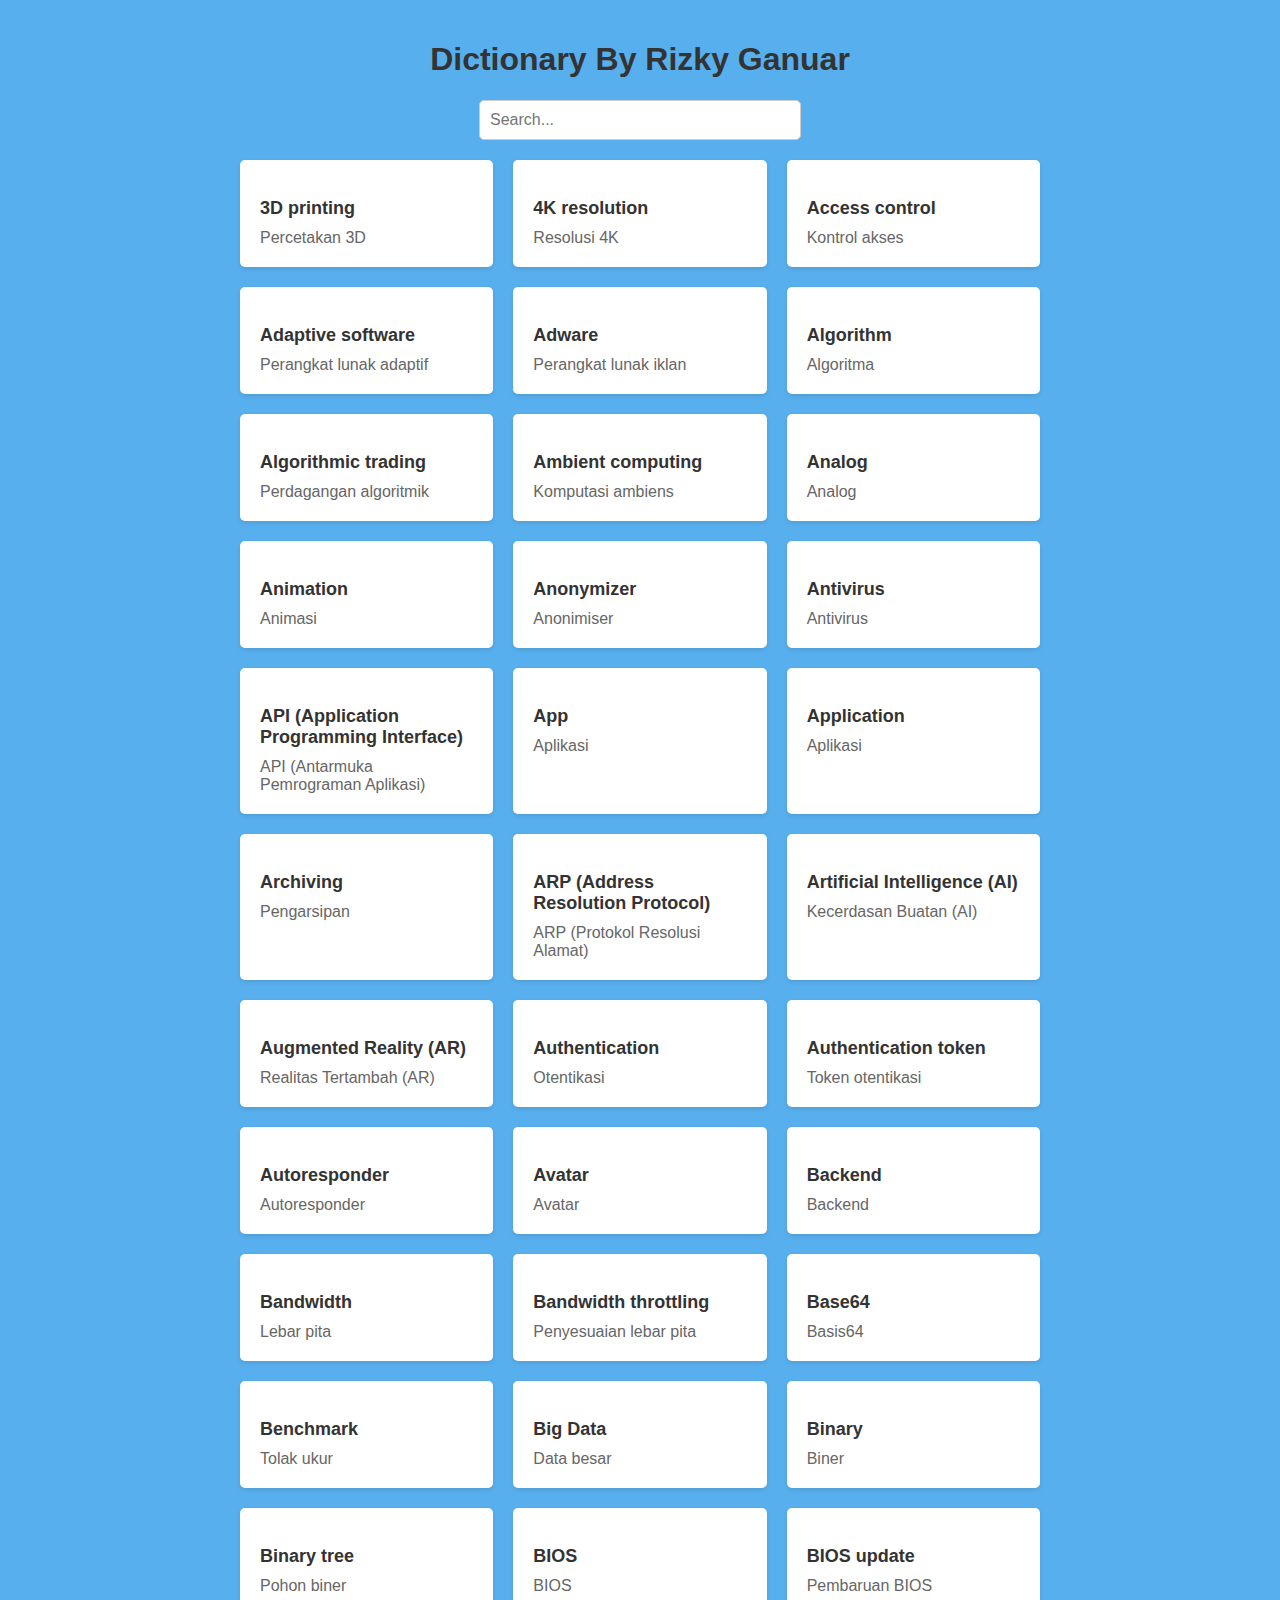
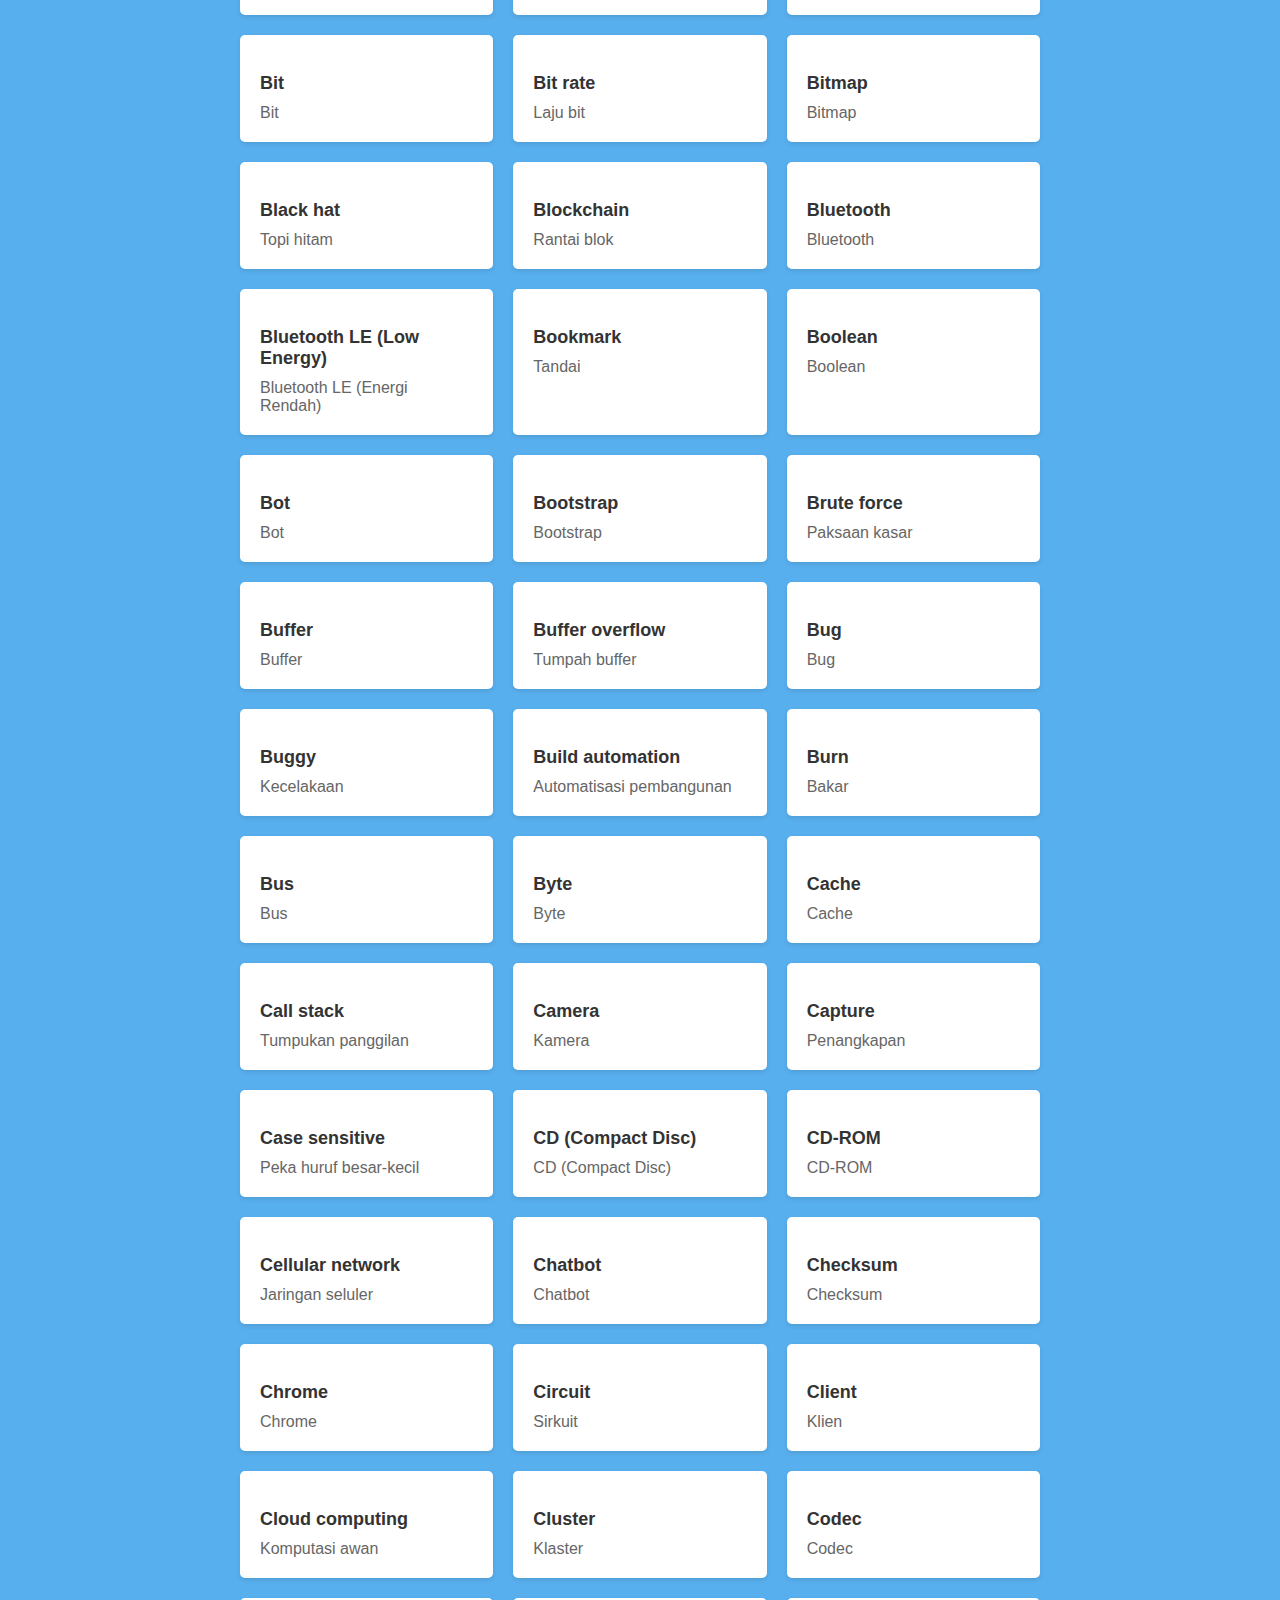
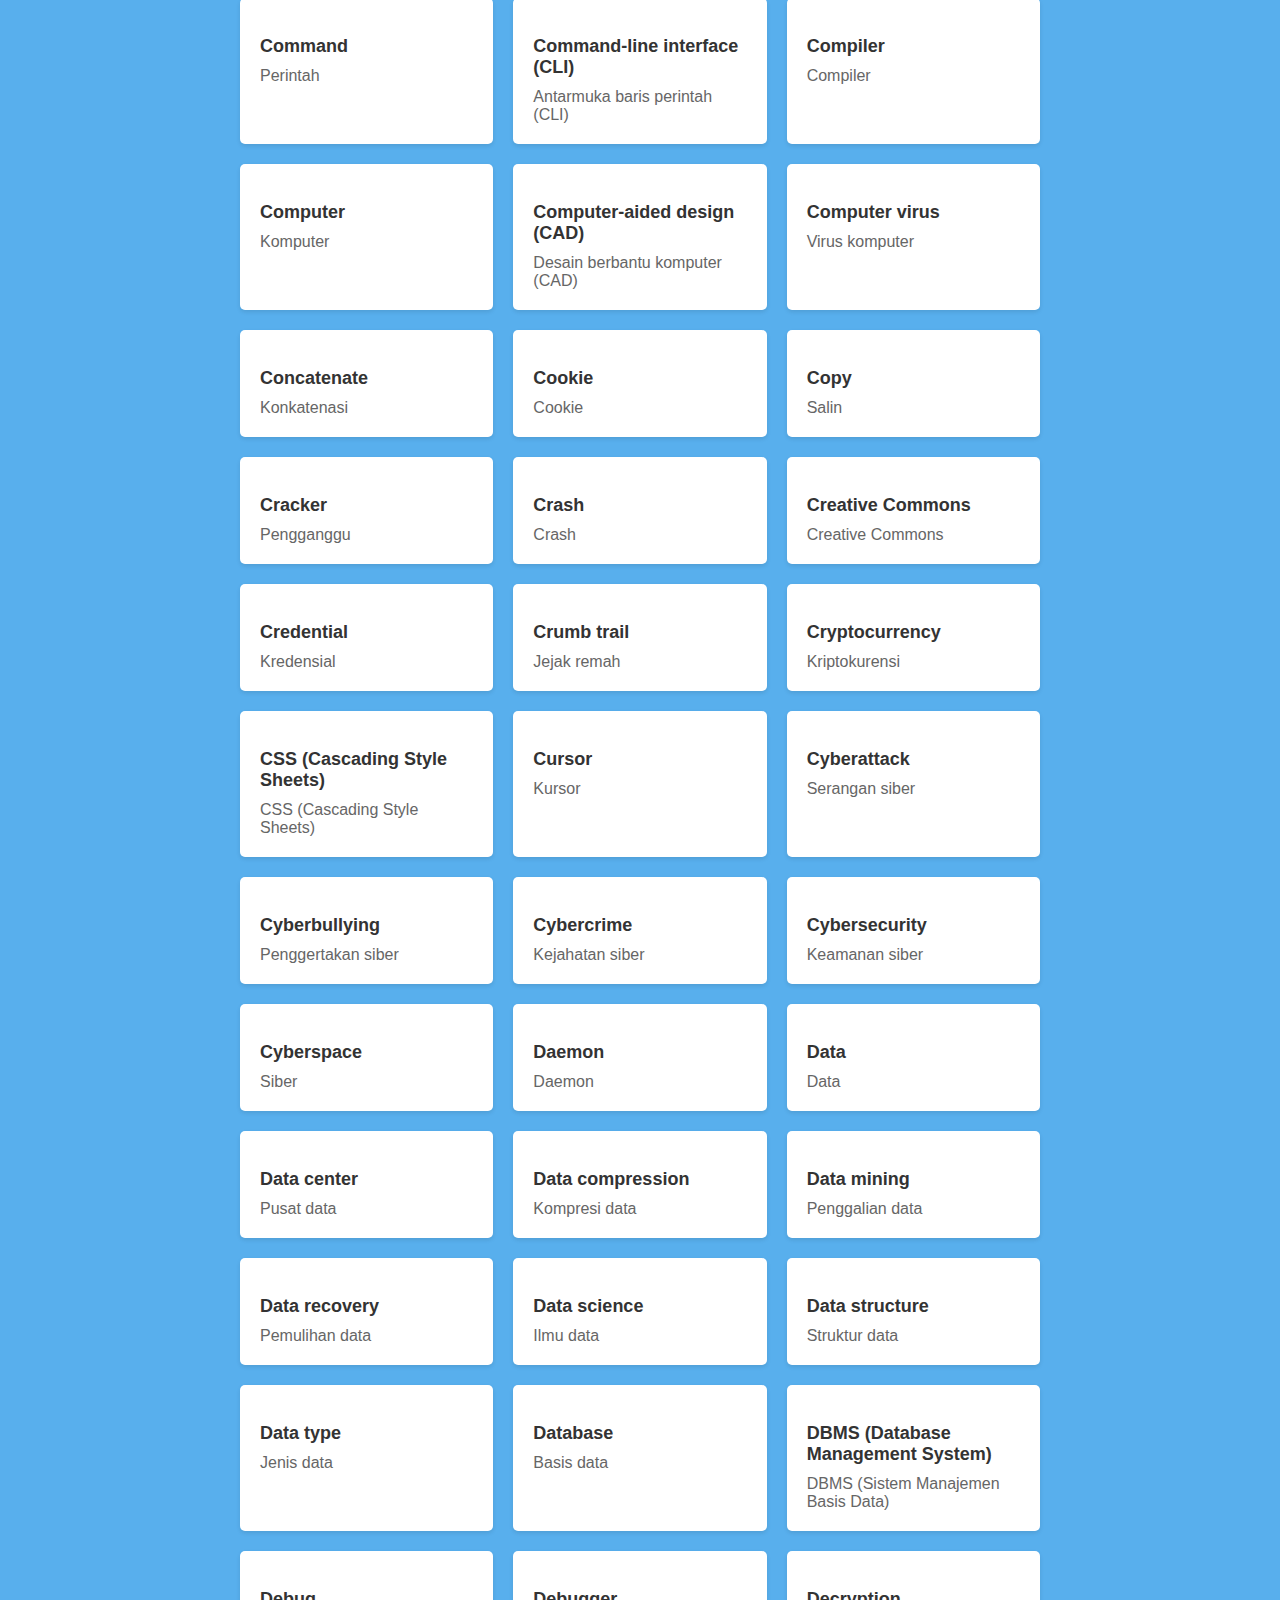
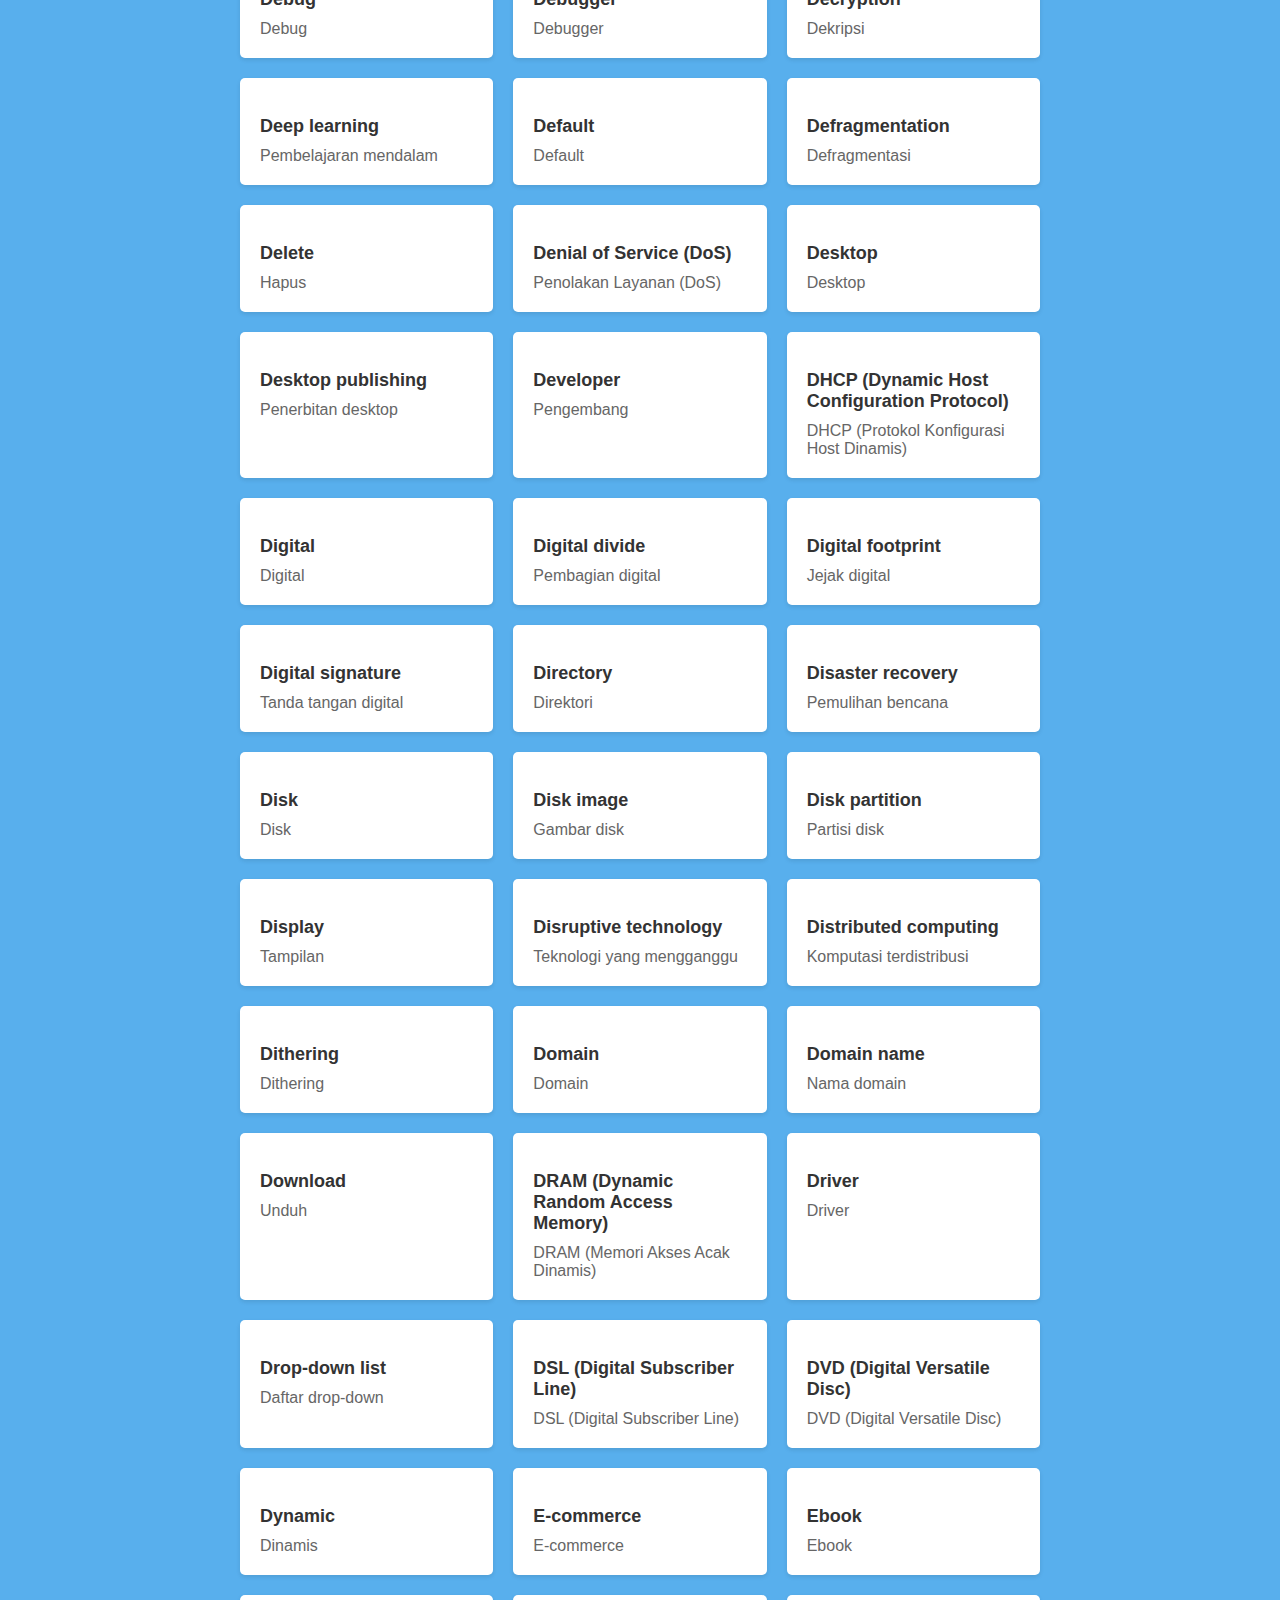
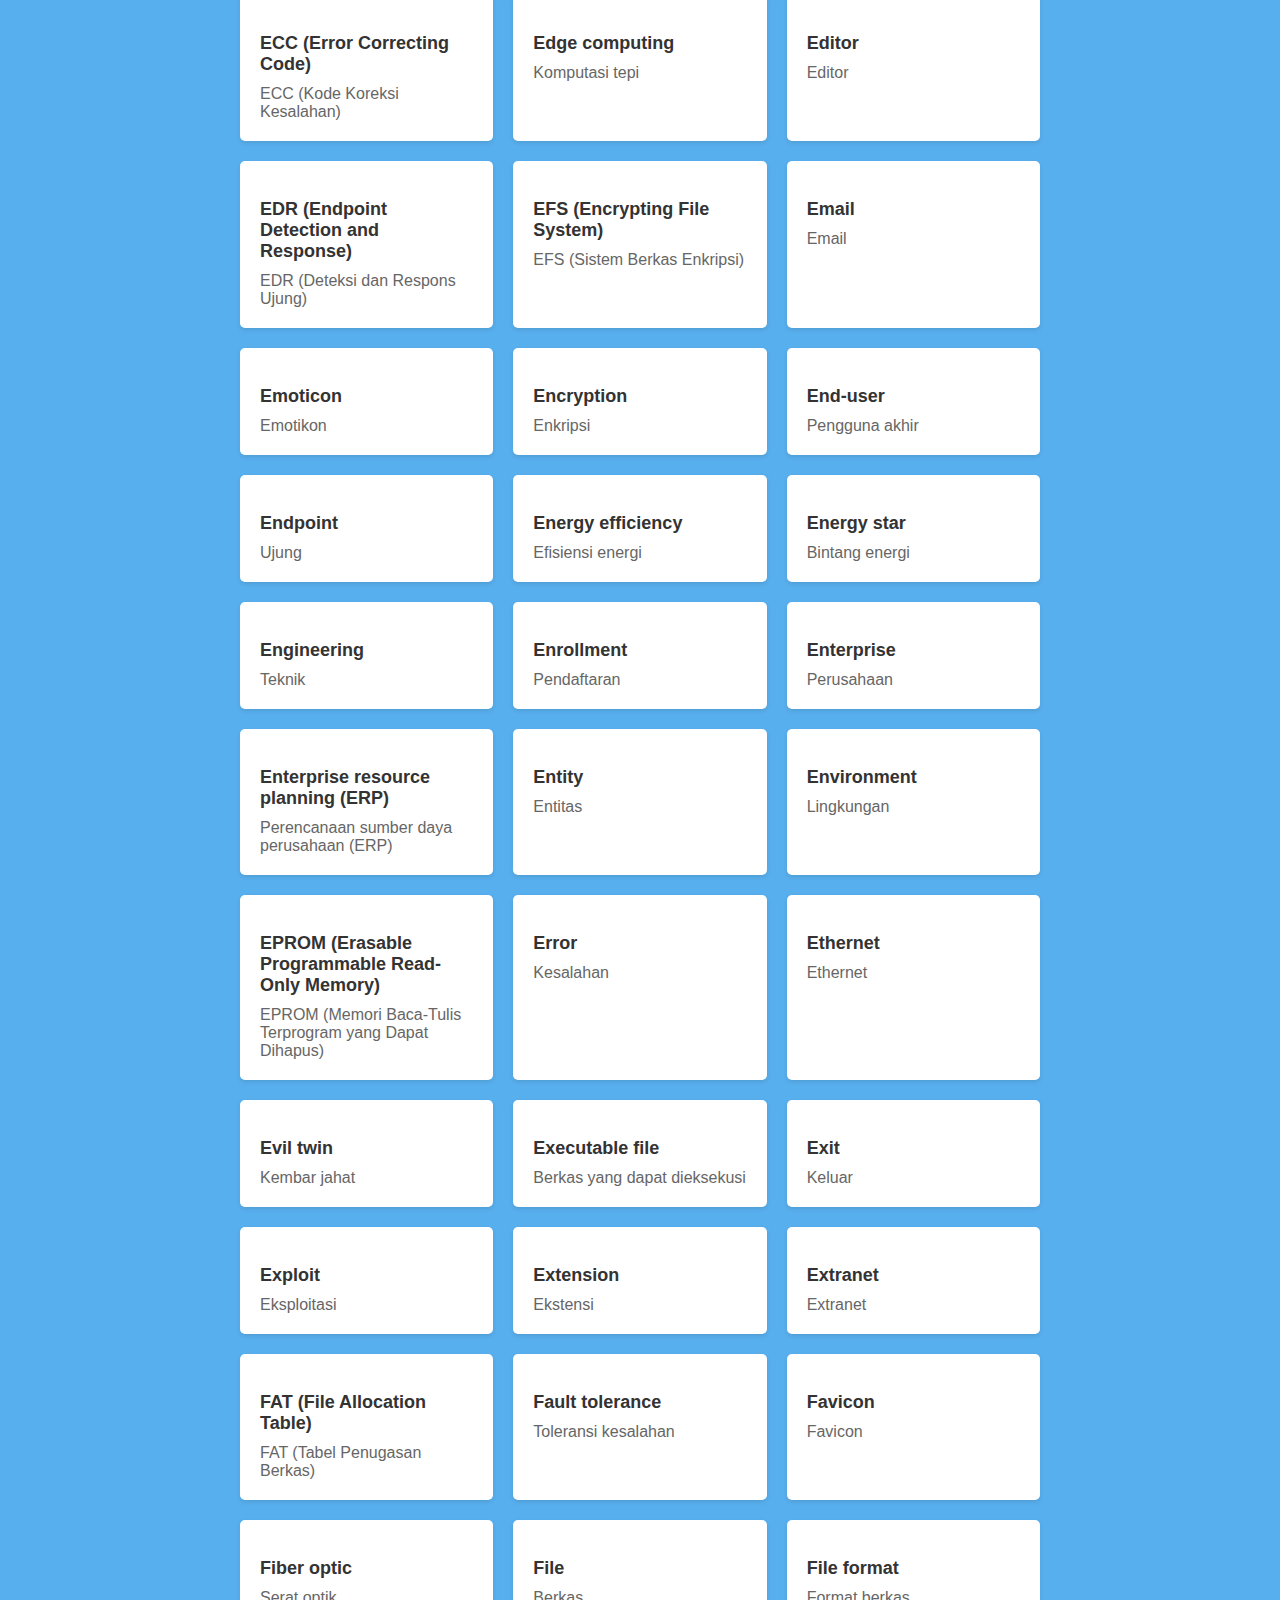
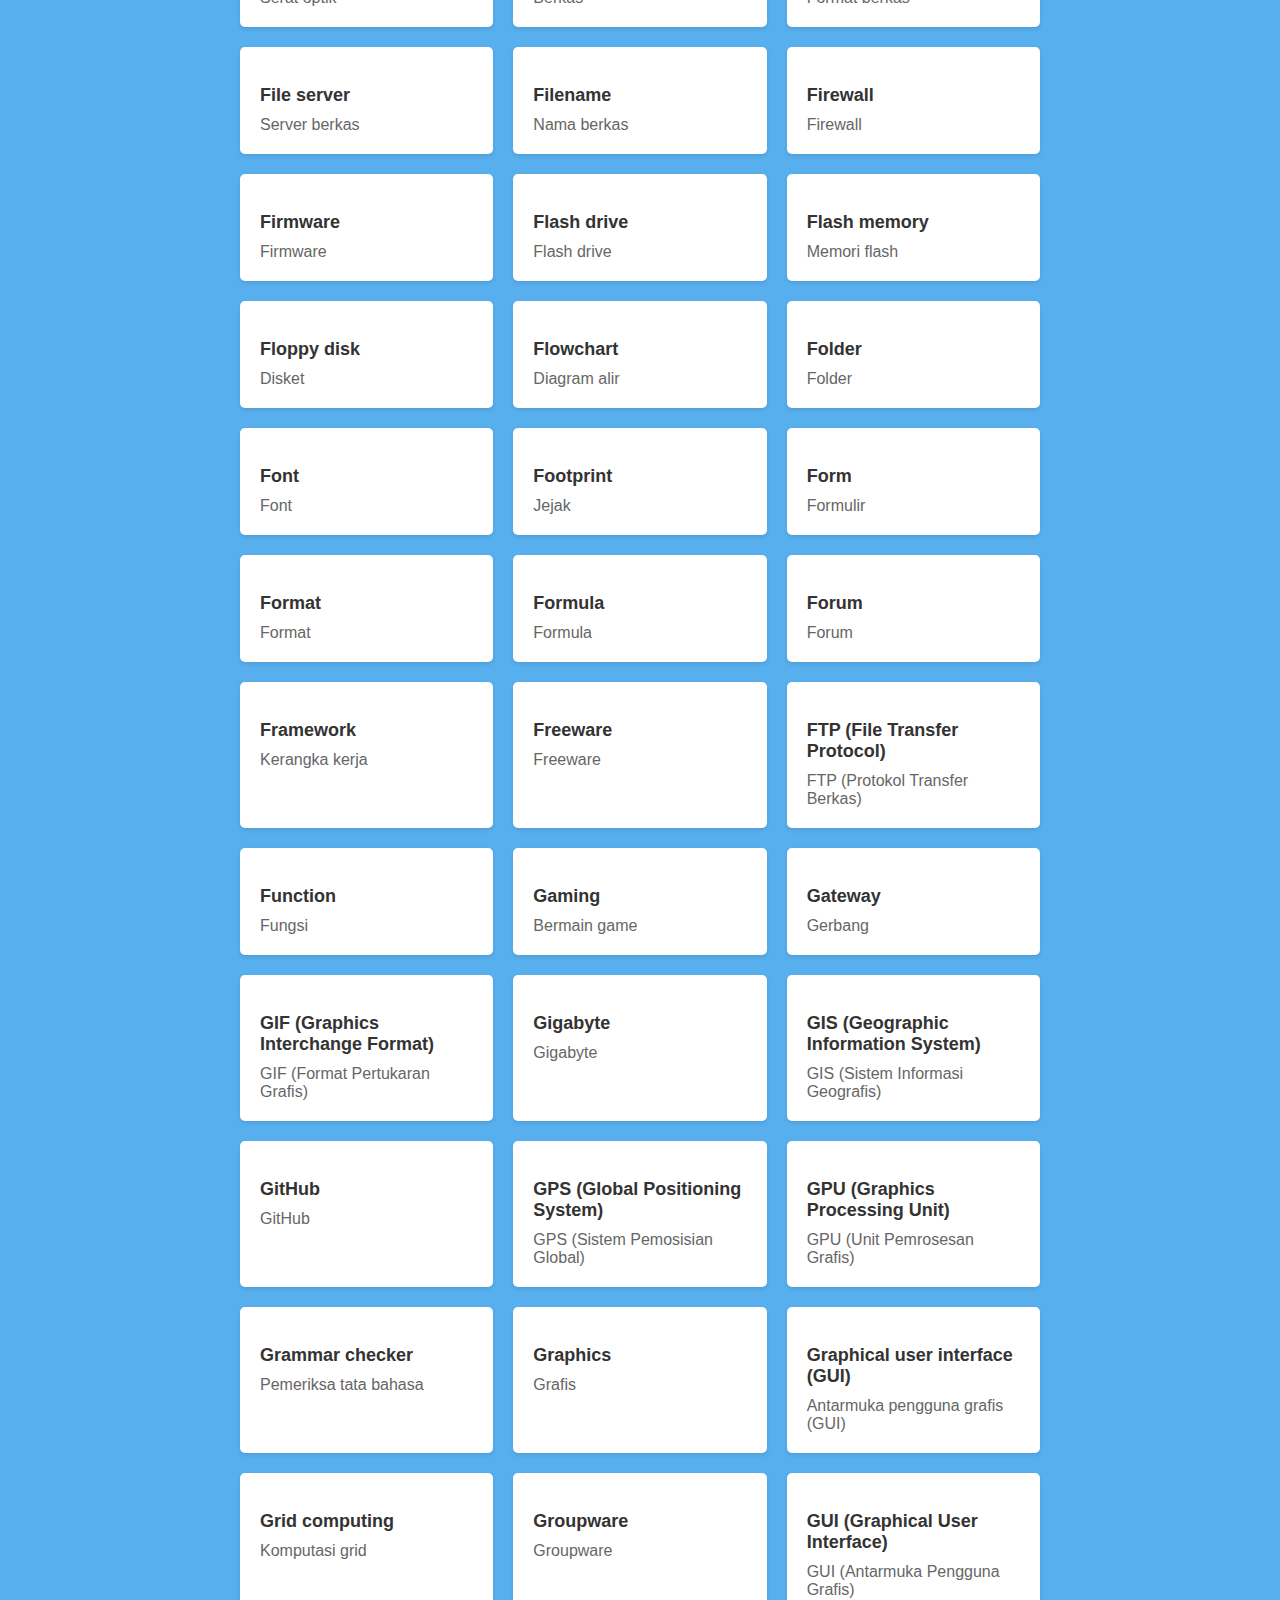
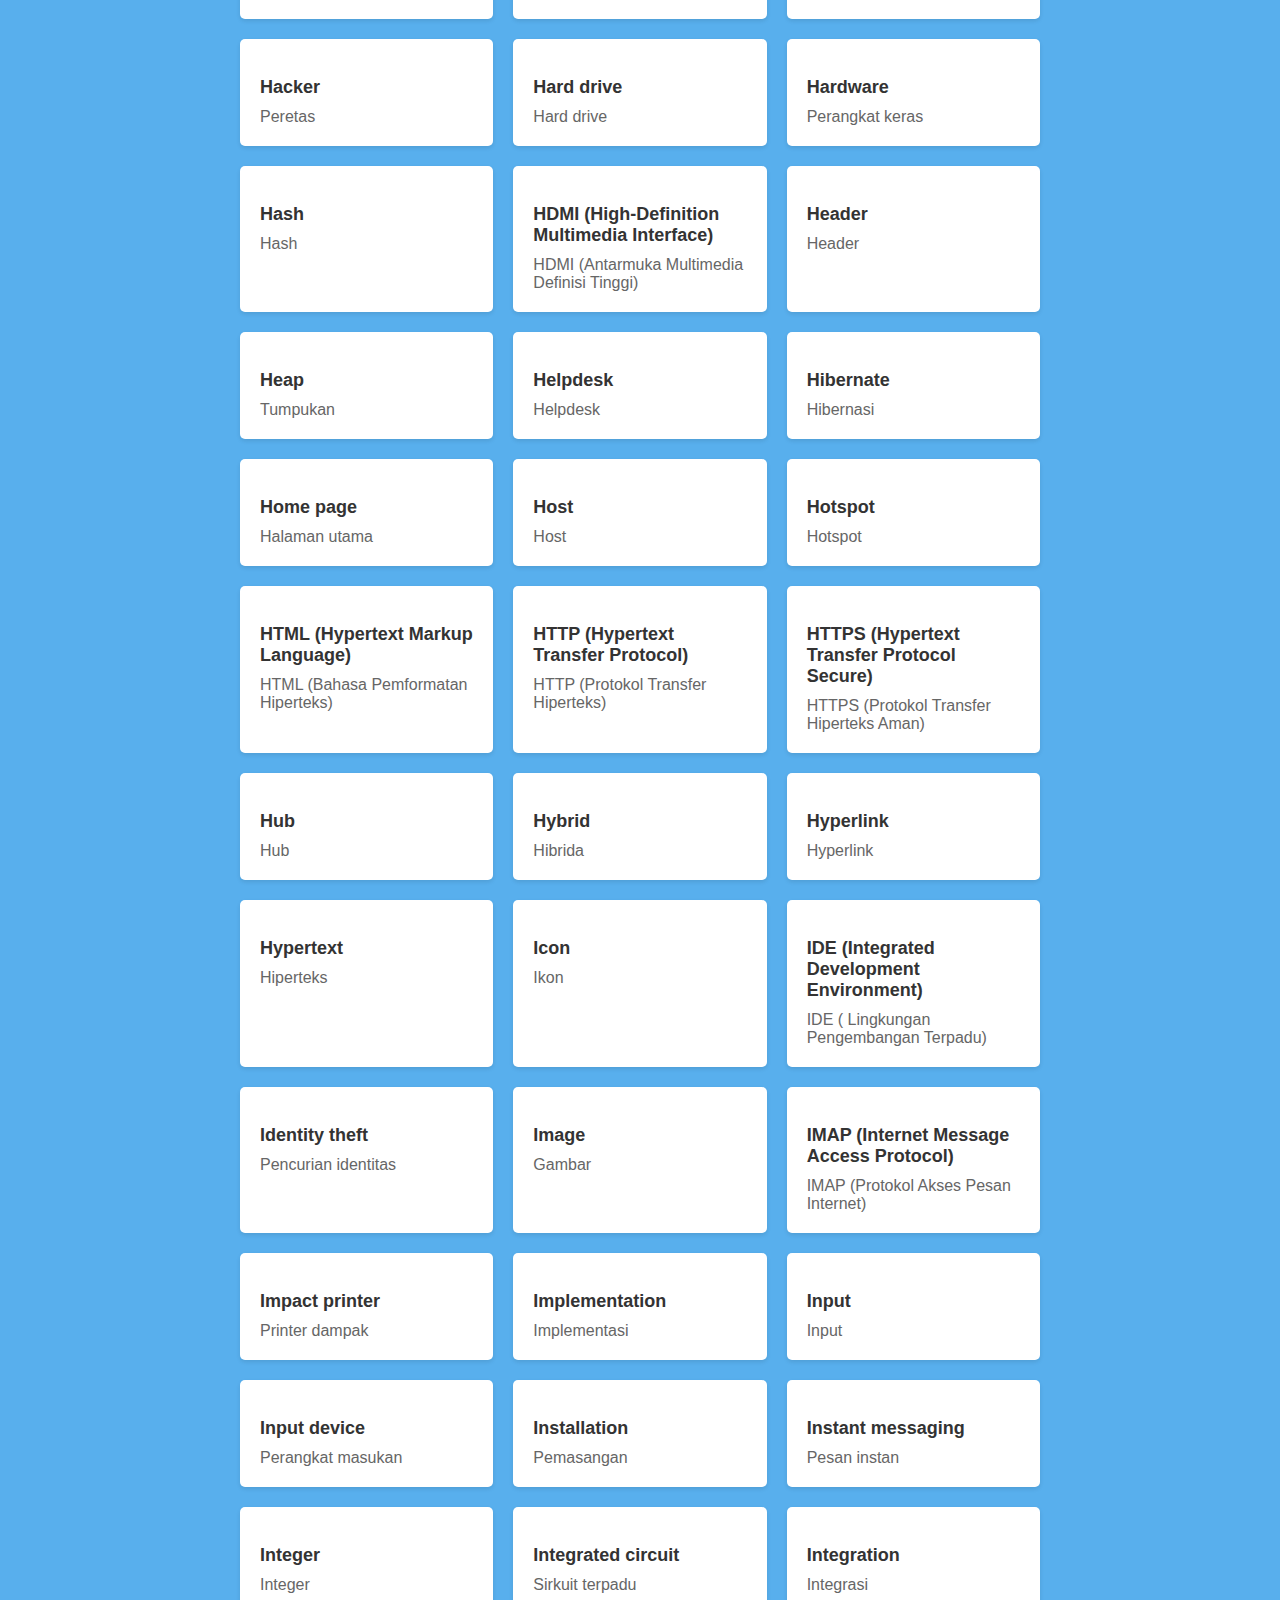
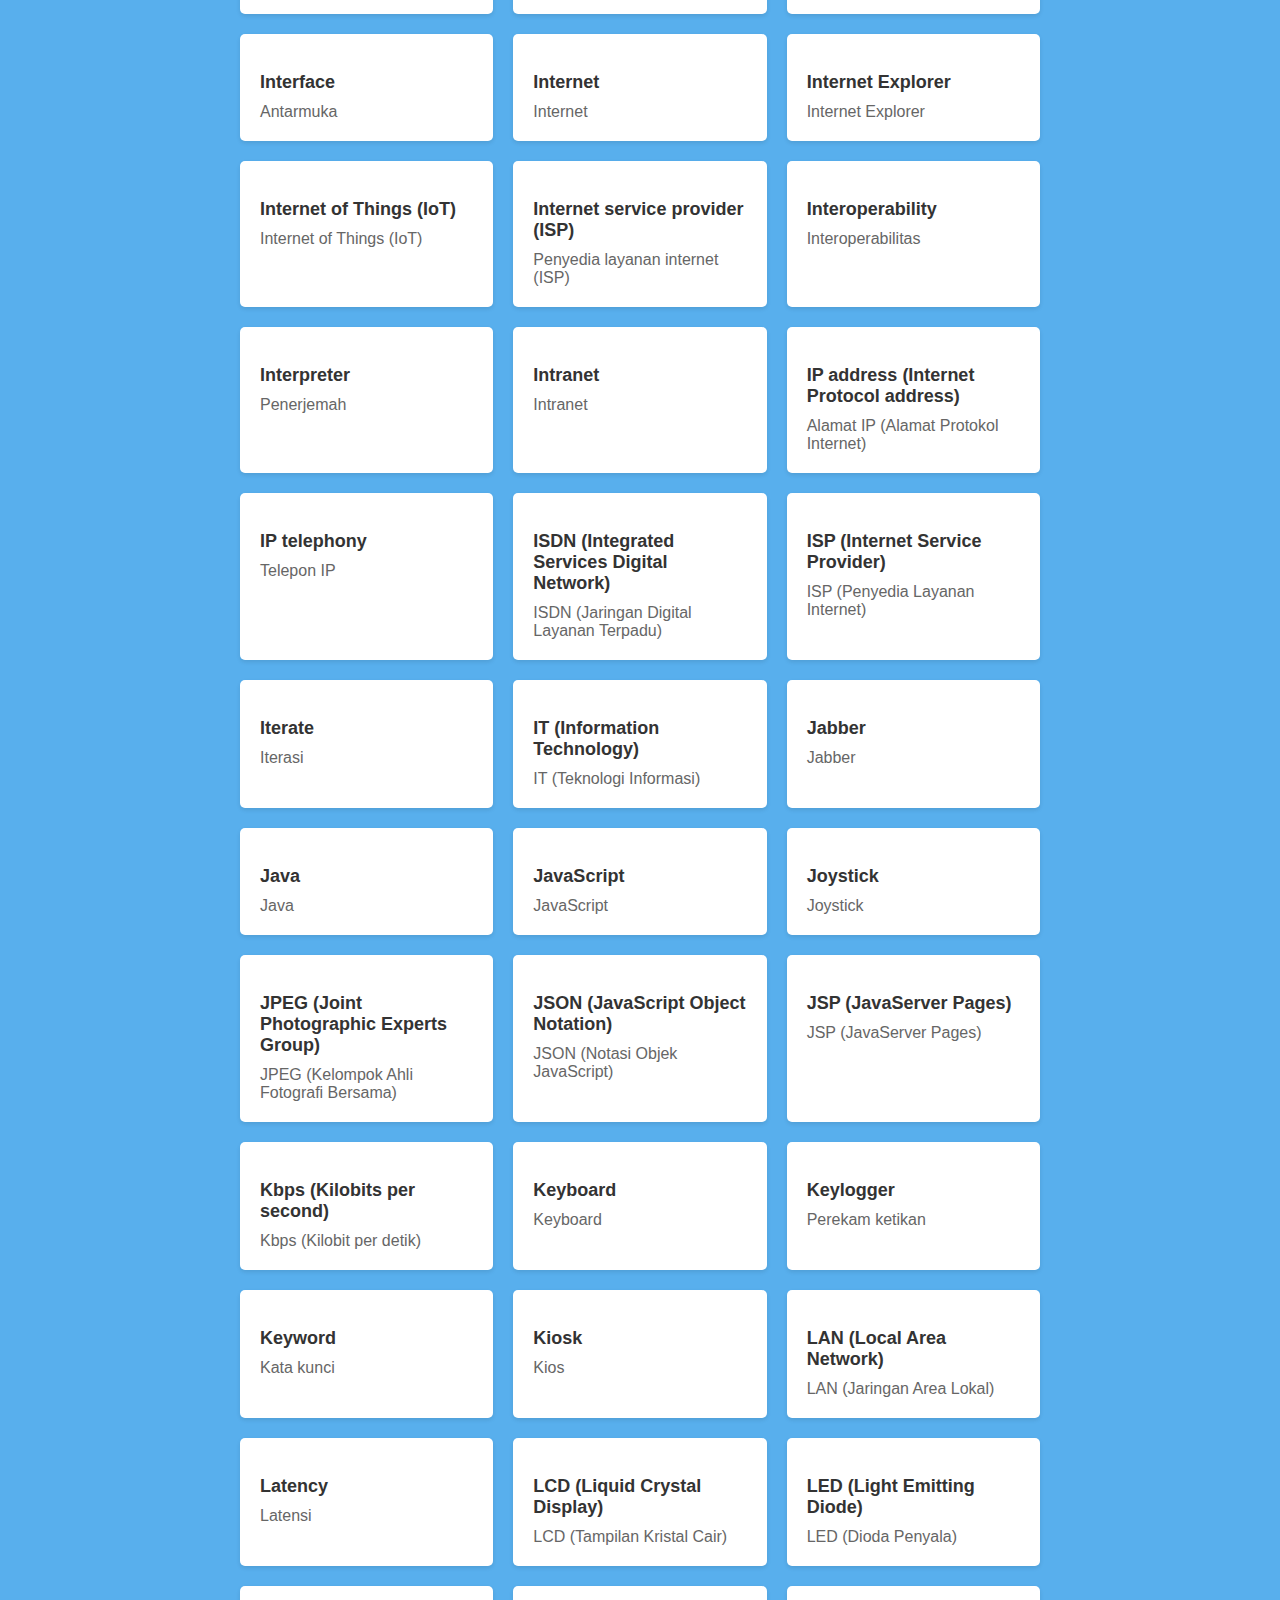
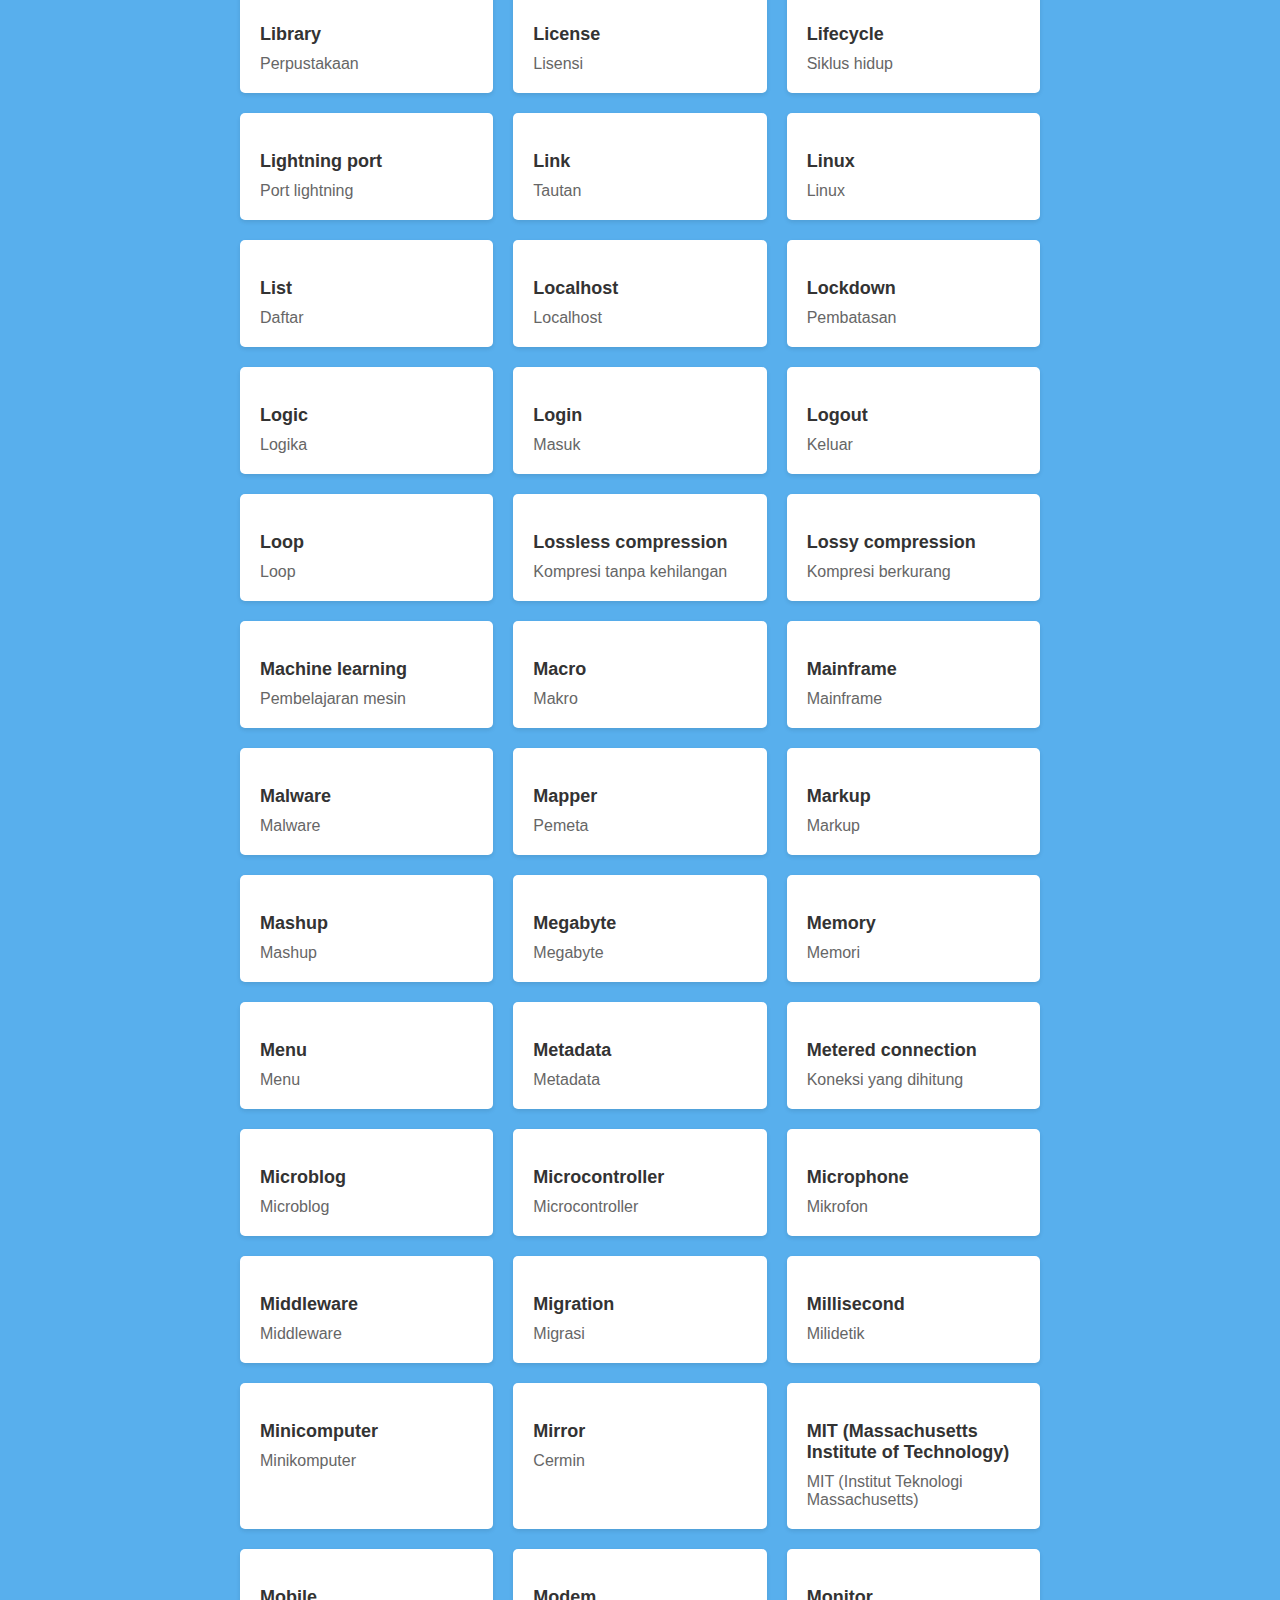
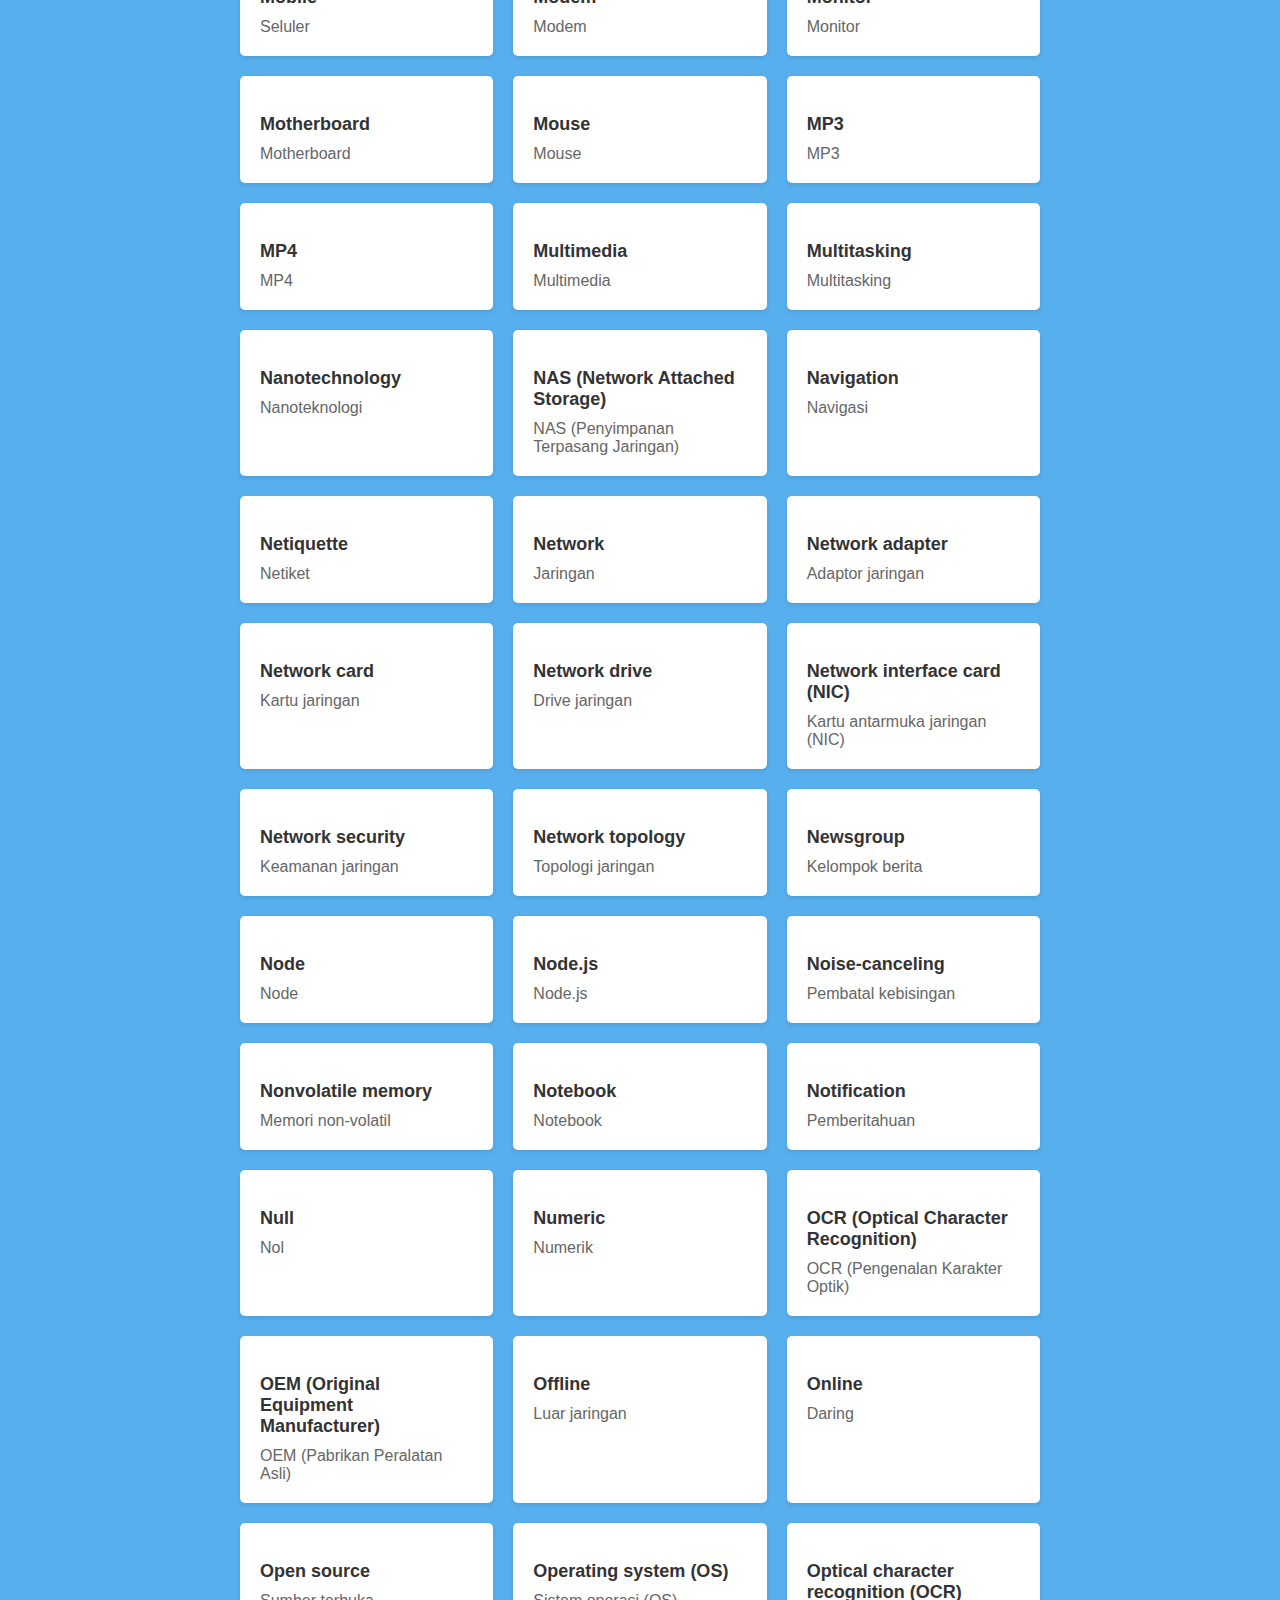
<file: index.html>
<!DOCTYPE html>
<html lang="en">

<head>
    <meta charset="UTF-8">
    <meta name="viewport" content="width=device-width, initial-scale=1.0">
    <title>Dictionary By Rizky Ganuar</title>
    <link rel="stylesheet" href="styles.css">
</head>

<body>
    <div class="container">
        <h1>Dictionary By Rizky Ganuar</h1>
        <div class="search-bar">
            <input type="text" id="searchTerm" placeholder="Search..." oninput="search()">
        </div>
        <div class="dictionary" id="dictionary">
            <!-- Dictionary entries will be rendered here -->
        </div>
    </div>

    <script src="script.js"></script>
</body>

</html>
</file>
<file: styles.css>
/* styles.css */

body {
    font-family: Arial, sans-serif;
    background-color: #58afed; /* Light background color */
    margin: 0;
    padding: 0;
}

.container {
    max-width: 800px;
    margin: 0 auto;
    padding: 20px;
}

h1 {
    text-align: center;
    color: #333; /* Dark text color */
}

.search-bar {
    text-align: center;
    margin-bottom: 20px;
}

.search-bar input[type="text"] {
    width: 300px;
    padding: 10px;
    border: 1px solid #ccc;
    border-radius: 5px;
    font-size: 16px;
}

.dictionary {
    display: grid;
    grid-template-columns: repeat(auto-fill, minmax(250px, 1fr));
    grid-gap: 20px;
}

.term {
    padding: 20px;
    background-color: #fff; /* White background color */
    border-radius: 5px;
    box-shadow: 0 2px 4px rgba(0, 0, 0, 0.1); /* Box shadow for cards */
}

.term h3 {
    font-size: 18px;
    margin-bottom: 10px;
    color: #333; /* Dark text color */
}

.term p {
    font-size: 16px;
    margin: 0;
    color: #666; /* Medium dark text color */
}
</file>
